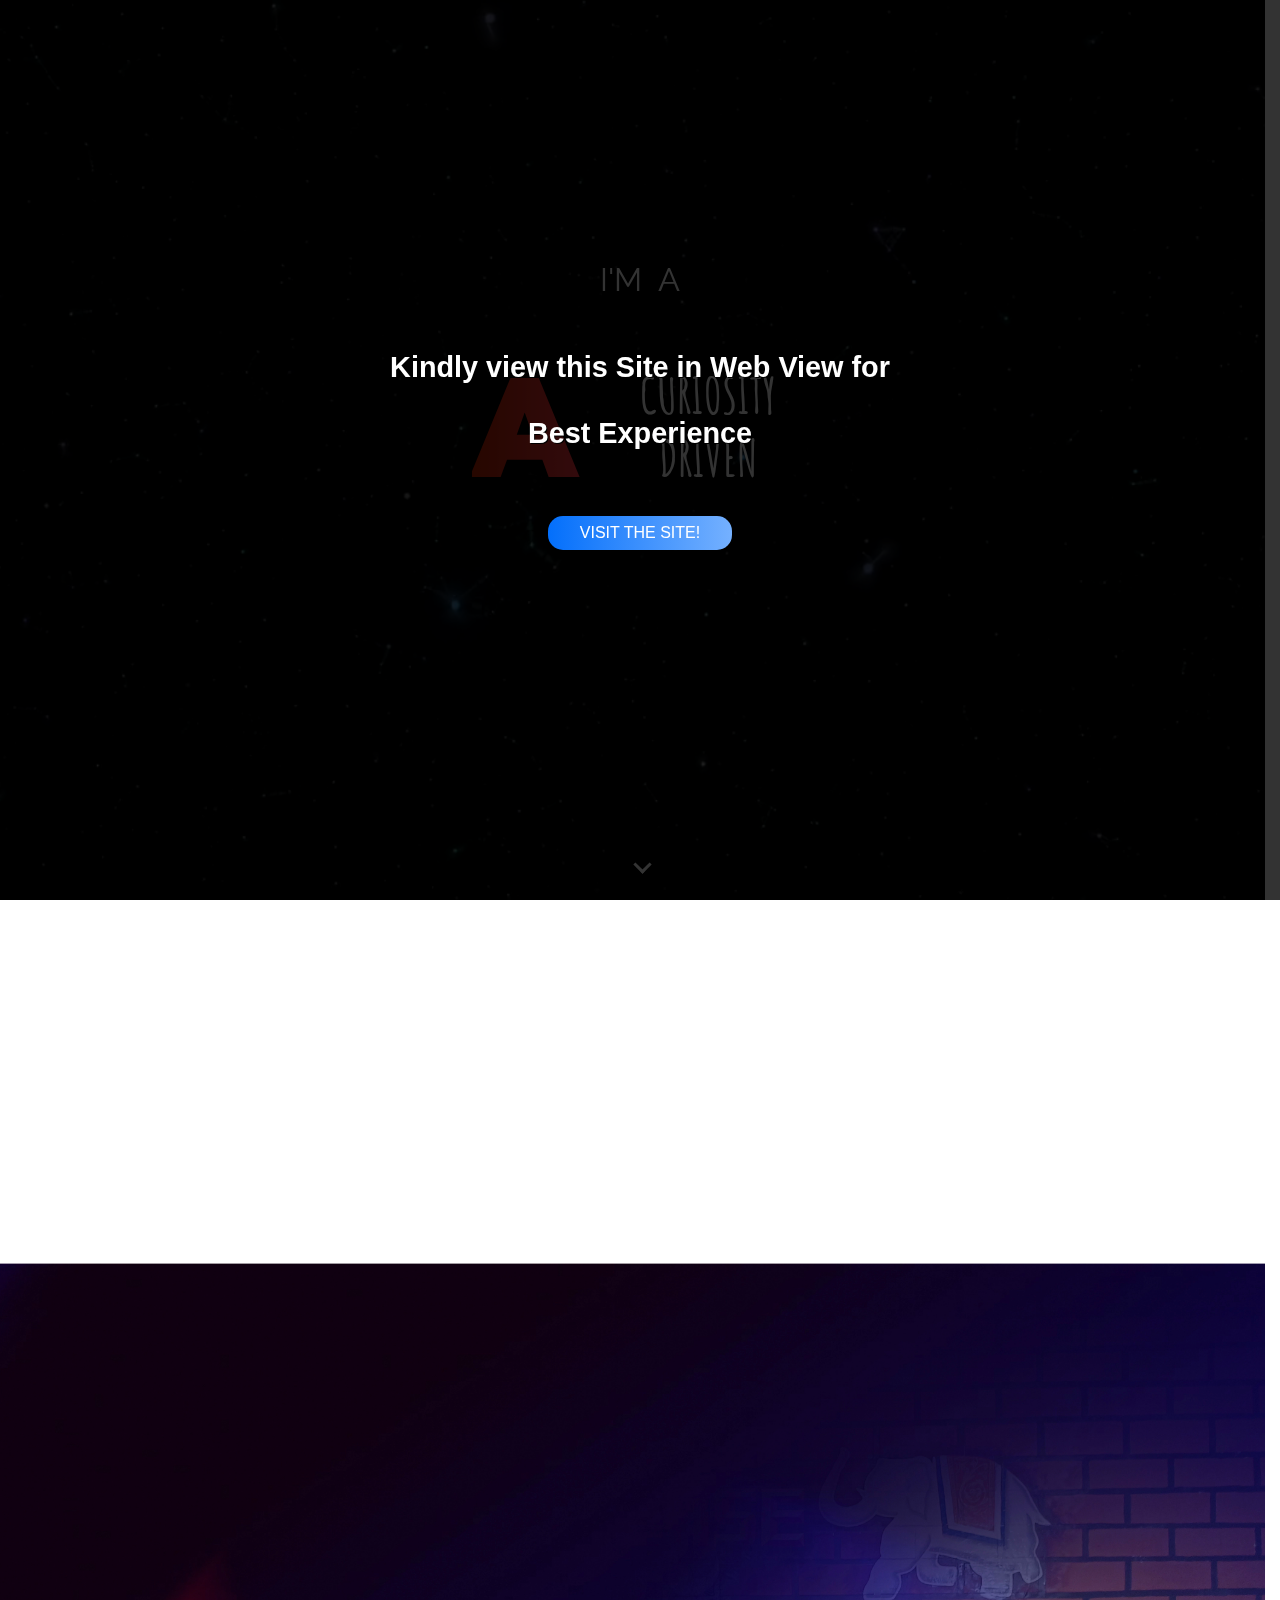
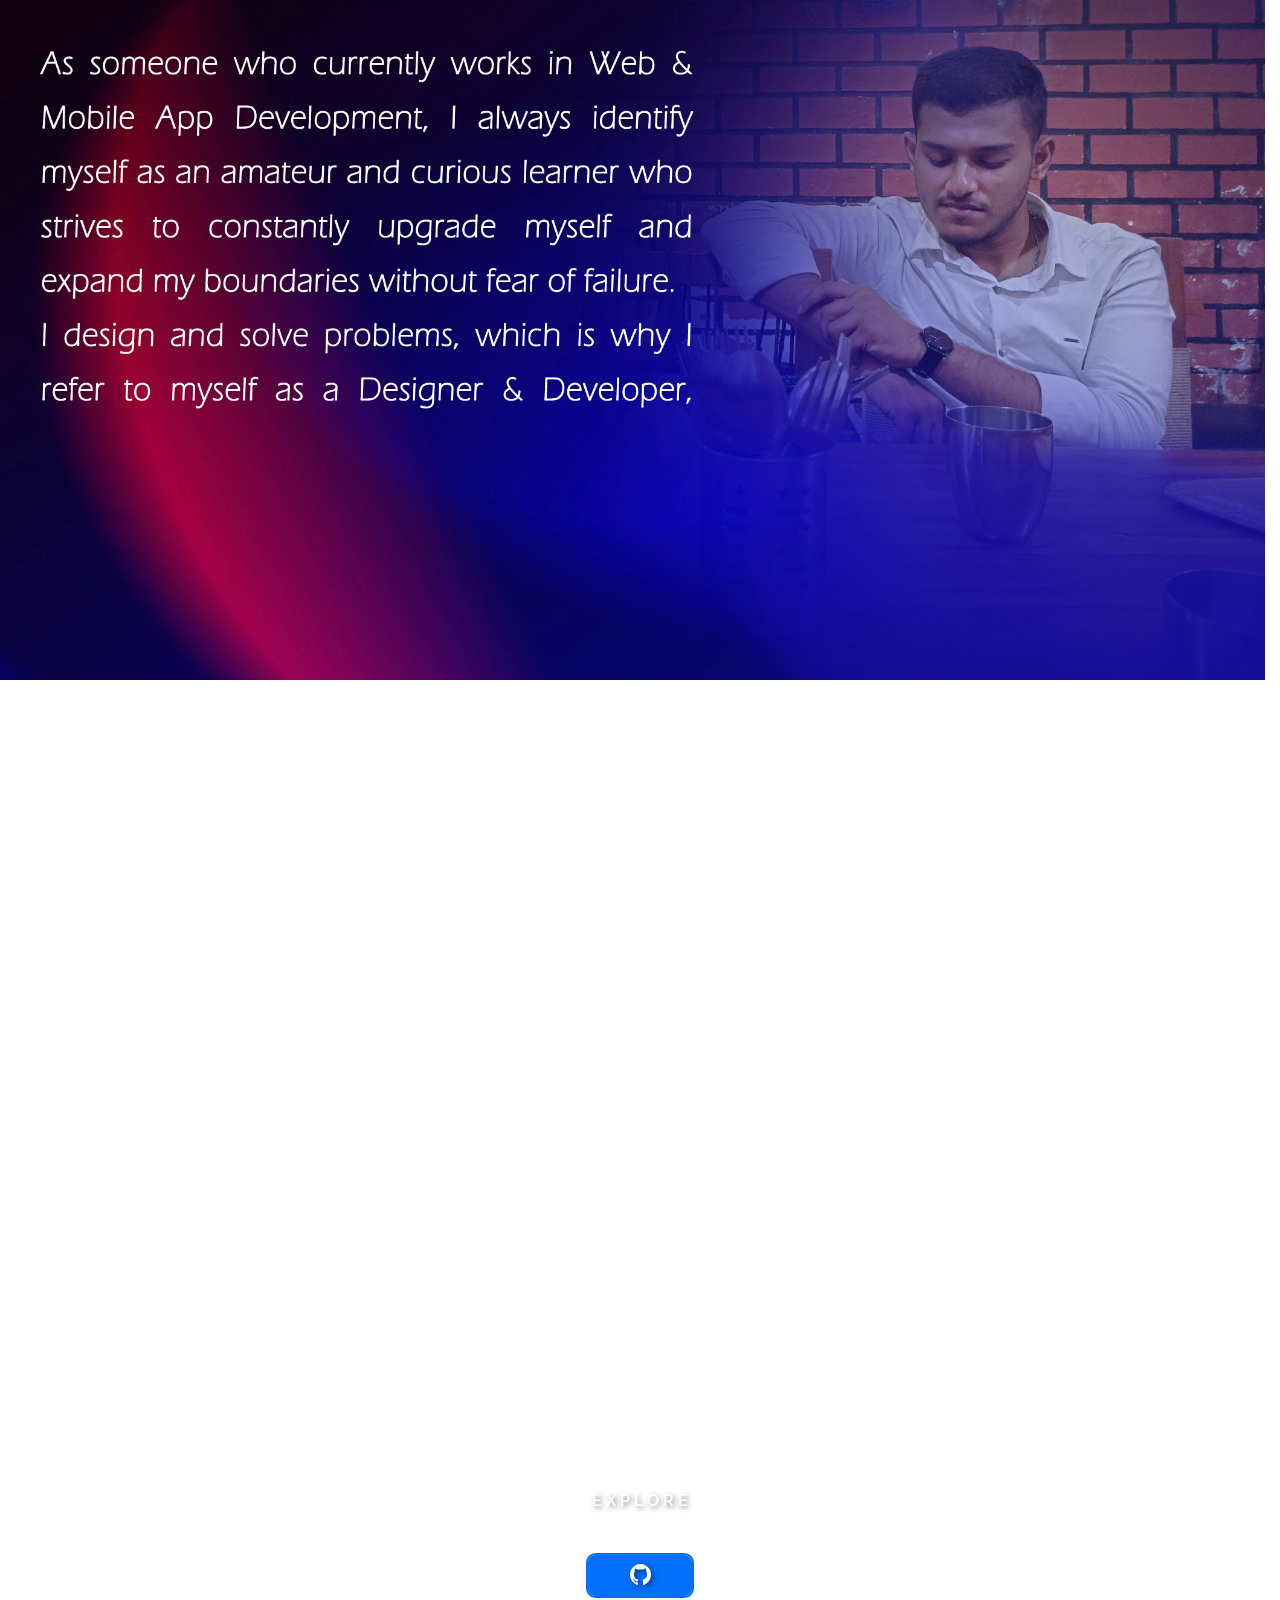
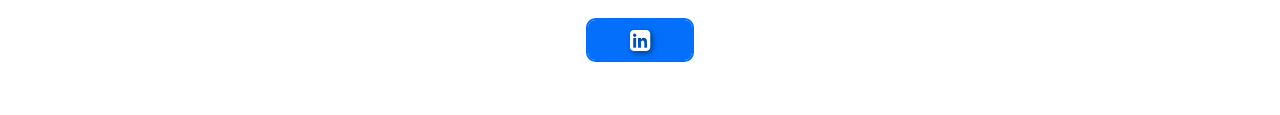
<file: index.html>
<!DOCTYPE html>
<html>
<head>
	<!-- VBukQulVFbhTZVp -->
	<title>SHOBHAN KUMAR</title>
	<link rel="icon" type="image/x-icon" href="/assets/icons/skr.ico">
	<link rel="stylesheet" type="text/css" href="css/style.css">
	<style>
		.btn {
  box-sizing: border-box;
  -webkit-appearance: none;
     -moz-appearance: none;
          appearance: none;
  background-color: transparent;
  border: 2px solid #e74c3c;
  border-radius: 0.6em;
  color: #e74c3c;
  cursor: pointer;
  display: block;
  align-self: center;
  font-size: 1rem;
  font-weight: 400;
  line-height: 1;
  margin: 20px;
  padding-top: 8px;
  padding-bottom: 8px;
  text-decoration: none;
  text-align: center;
  text-transform: uppercase;
  font-family: "Montserrat", sans-serif;
  font-weight: 700;
}
.btn:hover, .btn:focus {
  color: #fff;
  outline: 0;
}
.third {
  border-color: #036ffb;
  color: #fff;
  box-shadow: 0 0 40px 40px #036ffb inset, 0 0 0 0 #036ffb;
  transition: all 150ms ease-in-out;
}
.third:hover {
  box-shadow: 0 0 10px 0 #036ffb inset, 0 0 10px 4px #036ffb;
}
.main {
  display: flex;
  align-items: center;
  justify-content: space-between;
  flex-wrap: wrap;
  width: 80%;
  margin: auto;
}
.main__container {
  width: 48%;
  height: 400px;
  margin-bottom: 1.5rem;
}
.main__container.black {
  background-color: rgba(0, 0, 0, 0.5);
}
.main__container.white {
  background-color: rgba(255, 255, 255, 0.5);
}
.main__disclaimer {
  display: flex;
  position: absolute;
  top: 0;
  right: 0;
  bottom: 0;
  left: 0;
  flex-direction: column;
  align-items: center;
  justify-content: center;
  height: 100vh;
  background-color: rgba(0, 0, 0, 0.8);
  z-index: 2;
}
.main__disclaimer-content {
  display: flex;
  flex-direction: column;
  align-items: center;
  justify-content: center;
  width: 35rem;
  max-width: 100%;
  padding: 1.5rem;
  text-align: center;
}
.main__disclaimer-title {
  font-family: "Arial";
  color: #ffffff;
  font-size: 1.8rem;
  text-shadow: 1px 1px #000;

}
.main__disclaimer-button {
	border-radius: 15px;
  padding: 0.5rem 2rem;
  background-image: linear-gradient(90deg, #036ffb 0%, #77b2ff 51%, #036ffb);
  background-size: 200% auto;
  color: #ffffff;
  border: 0;
  transition: 0.2s;
  font-size: 1rem;
  text-transform: uppercase;
  cursor: pointer;
}
.main__disclaimer-button:hover {
  background-position: 100%;
  transition: 0.2s;
}
.main__disclaimer-button:focus {
  outline: 0;
}

.blurred {
  filter: blur(15px);
}

.fade {
  transform: scale(0);
  transition: 0.4s;
}

.fade:not(.show) {
  z-index: -1;
}
	</style>
	<link rel="stylesheet" href="https://cdnjs.cloudflare.com/ajax/libs/font-awesome/4.7.0/css/font-awesome.min.css">
</head>
<body>
	<div class="main__disclaimer js-disclaimer">
		<div class="main__disclaimer-content">
		  <h1 class="main__disclaimer-title">
			Kindly view this Site in Web View for <br><br> Best Experience<br><br><br>
		  </h1>
		  <button class="main__disclaimer-button js-close-disclaimer" id="closepop">
			Visit the Site!
		  </button>
		</div>
	  </div>
	<video autoplay loop muted id="bg-video">
		<source src="assets/images/space.mp4" type="video/mp4">
		<source src="assets/images/space.mp4" type="video/webm">
		Your browser does not support the video tag.
	</video>
	
    <div class="text">
		<span id="ima" style="font-family: 'Raleway';">I'M &nbsp;A</span>
		<b id="myname"></b>
        <h1><b id="ageneralist">A</b> 
			<span id="cdriven">
				CURIOSITY <br> DRIVEN 
			</span>
			<b id="generalist" class="gen"></b>
		</h1>	
		<br><br>
		<div class="scroll-hint">
			<div class="scroll-icon" ></div>
		</div>
    </div>
	<div class="parallax"></div>
	<span id="target"></span>

	<div class="content">
		<p><span class="button-28" style="font-family: 'Raleway';" onclick="window.open('explorer.html', '_self');">E X P L O R E</span>
				<!-- <button class="btn third">LinkedIn</button> -->
				<span class="btn third"  onclick="window.open('https://github.com/shobhanoffl/', '_blank');"><i style="font-size:25px" class="fa">&#xf09b;</i></span>
				<span class="btn third"  onclick="window.open('https://www.linkedin.com/in/shobhanoffl/', '_blank');"><i style="font-size:24px" class="fa">&#xf08c;</i></span>
		</p>
	</div>
	<script src="js/typeit.min.js"></script>
	<script src="https://code.jquery.com/jquery-3.6.0.min.js"></script>
	<script src="js/script.js"></script>
	<script>
		document.body.onload = () => {
  window.scrollTo(0,0);
  // window.open('index.html', '_self');
  
  const close = document.querySelector('.js-close-disclaimer')
  close.onclick = () => {
    document.querySelector('.js-disclaimer').classList.add('fade')
    document.body.style.overflow = 'auto'
    document.querySelector('.js-main').classList.remove('blurred')
    document.querySelector('.js-hero').classList.remove('blurred')
  }
}


	</script>
</body>
</html>
</file>
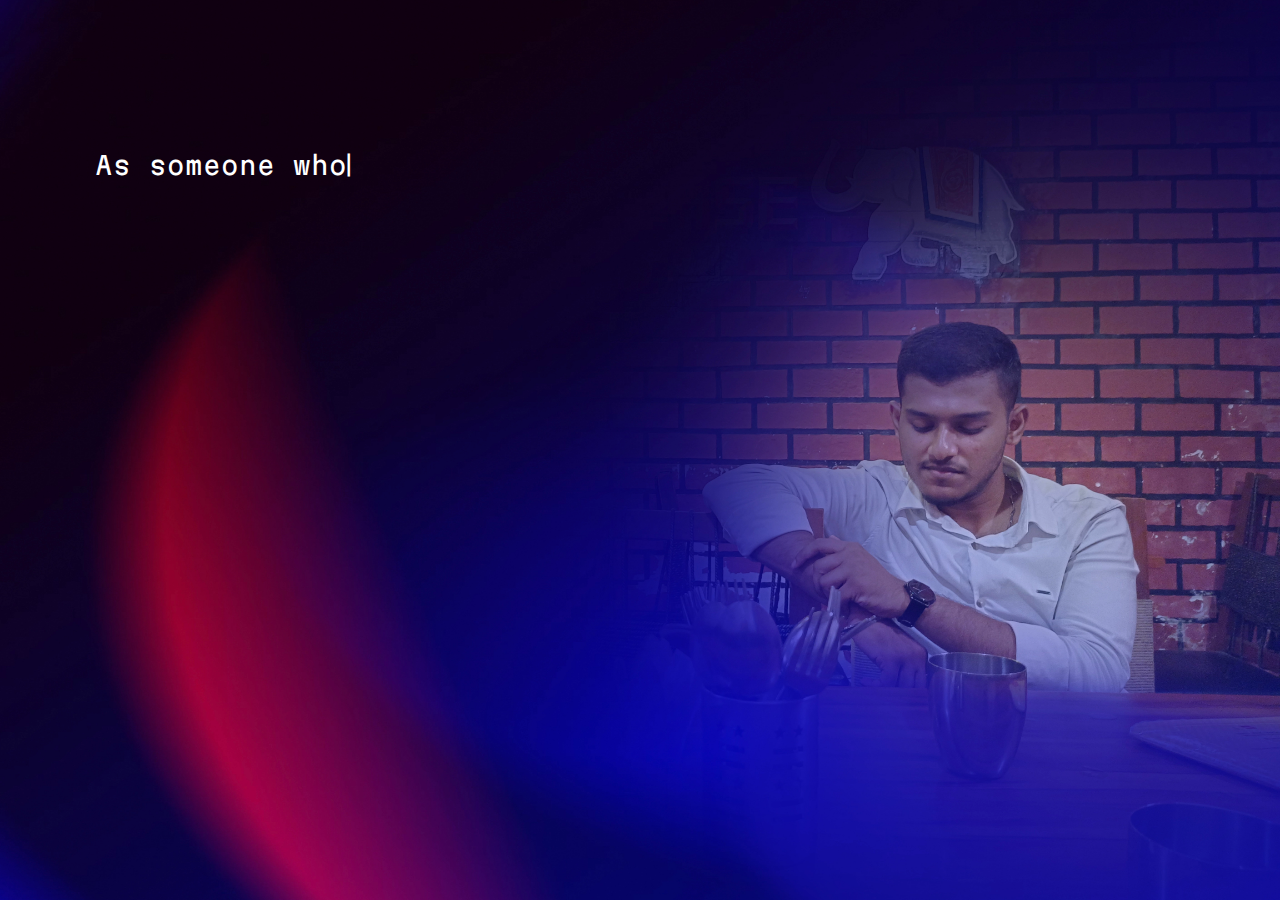
<file: about.html>
<!DOCTYPE html>
<html lang="en">
<head>
    <meta charset="UTF-8">
    <meta http-equiv="X-UA-Compatible" content="IE=edge">
    <meta name="viewport" content="width=device-width, initial-scale=1.0">
    <title>About Me</title>
    <link rel="stylesheet" href="css/about.css">
    <link rel="stylesheet" href="css/style.css">
</head>
<body>
    <div class="fullscreen-image">
      <div class="overlay">
        <!-- <h1>Welcome to My Page</h1> -->
        <p class="aboutme">
            <!-- As someone who primarily works in Web & Mobile App Development, I always identify myself as an amateur and curious learner who strives to constantly upgrade myself and expand my boundaries without fear of failure. I design and solve problems, which is why I refer to myself as a Designer & Developer, without limiting myself to a specific niche.         -->
        </p><br><br>
        <div id="exploresbtn" class="button-28" style="font-family: 'Raleway';width: 220px;visibility: hidden;transition-duration: 1s;transition: ease-in;">E X P L O R E &nbsp;&nbsp; N O W</div>
    </div>
    </div>
  </body>
  
<script src="js/typeit.min.js"></script>
<script>
    
    

    new TypeIt(".aboutme", { 
    speed: 20
}).type("A").pause(1)
.type("s").pause(60)
.type(" ").pause(1)
.type("s").pause(1)
.type("o").pause(50)
.type("m").pause(1)
.type("e").pause(1)
.type("o").pause(1)
.type("n").pause(1)
.type("e").pause(1)
.type(" ").pause(1)
.type("w").pause(1)
.type("h").pause(1)
.type("o").pause(1)
.type(" ").pause(1)
.type("c").pause(1)
.type("u").pause(1)
.type("r").pause(1)
.type("r").pause(1)
.type("e").pause(1)
.type("n").pause(1)
.type("t").pause(1)
.type("l").pause(1)
.type("y").pause(1)
.type(" ").pause(1)
.type("w").pause(1)
.type("o").pause(1)
.type("r").pause(1)
.type("k").pause(1)
.type("s").pause(1)
.type(" ").pause(1)
.type("i").pause(1)
.type("n").pause(1)
.type(" ").pause(1)
.type("W").pause(1)
.type("e").pause(1)
.type("b").pause(1)
.type(" ").pause(1)
.type("&").pause(1)
.type(" ").pause(1)
.type("M").pause(1)
.type("o").pause(1)
.type("b").pause(1)
.type("i").pause(1)
.type("l").pause(1)
.type("e").pause(1)
.type(" ").pause(1)
.type("A").pause(1)
.type("p").pause(1)
.type("p").pause(1)
.type(" ").pause(1)
.type("D").pause(1)
.type("e").pause(1)
.type("v").pause(1)
.type("e").pause(1)
.type("l").pause(50)
.type("o").pause(1)
.type("p").pause(1)
.type("m").pause(1)
.type("e").pause(1)
.type("n").pause(1)
.type("t").pause(1)
.type(",").pause(1)
.type(" ").pause(1)
.type("I").pause(1)
.type(" ").pause(1)
.type("a").pause(1)
.type("l").pause(1)
.type("w").pause(1)
.type("a").pause(1)
.type("y").pause(1)
.type("s").pause(1)
.type(" ").pause(1)
.type("i").pause(1)
.type("d").pause(1)
.type("e").pause(1)
.type("n").pause(1)
.type("t").pause(1)
.type("i").pause(1)
.type("f").pause(1)
.type("y").pause(1)
.type(" ").pause(50)
.type("m").pause(1)
.type("y").pause(1)
.type("s").pause(1)
.type("e").pause(1)
.type("l").pause(1)
.type("f").pause(1)
.type(" ").pause(1)
.type("a").pause(1)
.type("s").pause(1)
.type(" ").pause(1)
.type("a").pause(1)
.type("n").pause(1)
.type(" ").pause(1)
.type("a").pause(1)
.type("m").pause(1)
.type("a").pause(1)
.type("t").pause(1)
.type("e").pause(1)
.type("u").pause(1)
.type("r").pause(1)
.type(" ").pause(1)
.type("a").pause(1)
.type("n").pause(1)
.type("d").pause(50)
.type(" ").pause(1)
.type("c").pause(1)
.type("u").pause(1)
.type("r").pause(1)
.type("i").pause(1)
.type("o").pause(1)
.type("u").pause(1)
.type("s").pause(1)
.type(" ").pause(1)
.type("l").pause(1)
.type("e").pause(1)
.type("a").pause(1)
.type("r").pause(1)
.type("n").pause(1)
.type("e").pause(1)
.type("r").pause(1)
.type(" ").pause(1)
.type("w").pause(1)
.type("h").pause(1)
.type("o").pause(1)
.type(" ").pause(1)
.type("s").pause(1)
.type("t").pause(1)
.type("r").pause(1)
.type("i").pause(1)
.type("v").pause(50)
.type("e").pause(1)
.type("s").pause(1)
.type(" ").pause(1)
.type("t").pause(1)
.type("o").pause(1)
.type(" ").pause(1)
.type("c").pause(1)
.type("o").pause(1)
.type("n").pause(1)
.type("s").pause(1)
.type("t").pause(1)
.type("a").pause(1)
.type("n").pause(1)
.type("t").pause(1)
.type("l").pause(1)
.type("y").pause(1)
.type(" ").pause(1)
.type("u").pause(1)
.type("p").pause(1)
.type("g").pause(1)
.type("r").pause(1)
.type("a").pause(1)
.type("d").pause(1)
.type("e").pause(1)
.type(" ").pause(1)
.type("m").pause(1)
.type("y").pause(1)
.type("s").pause(50)
.type("e").pause(1)
.type("l").pause(1)
.type("f").pause(1)
.type(" ").pause(1)
.type("a").pause(1)
.type("n").pause(1)
.type("d").pause(1)
.type(" ").pause(1)
.type("e").pause(1)
.type("x").pause(1)
.type("p").pause(1)
.type("a").pause(1)
.type("n").pause(1)
.type("d").pause(1)
.type(" ").pause(1)
.type("m").pause(1)
.type("y").pause(1)
.type(" ").pause(1)
.type("b").pause(1)
.type("o").pause(1)
.type("u").pause(1)
.type("n").pause(1)
.type("d").pause(1)
.type("a").pause(1)
.type("r").pause(1)
.type("i").pause(1)
.type("e").pause(1)
.type("s").pause(1)
.type(" ").pause(1)
.type("w").pause(1)
.type("i").pause(1)
.type("t").pause(1)
.type("h").pause(1)
.type("o").pause(1)
.type("u").pause(1)
.type("t").pause(1)
.type(" ").pause(1)
.type("f").pause(50)
.type("e").pause(50)
.type("a").pause(1)
.type("r").pause(1)
.type(" ").pause(1)
.type("o").pause(1)
.type("f").pause(1)
.type(" ").pause(1)
.type("f").pause(1)
.type("a").pause(1)
.type("i").pause(1)
.type("l").pause(1)
.type("u").pause(1)
.type("r").pause(1)
.type("e").pause(1)
.type(".").pause(1)
.type(" ").pause(1)
.type("I").pause(1)
.type(" ").pause(1)
.type("d").pause(1)
.type("e").pause(1)
.type("s").pause(1)
.type("i").pause(1)
.type("g").pause(1)
.type("n").pause(1)
.type(" ").pause(1)
.type("a").pause(1)
.type("n").pause(1)
.type("d").pause(1)
.type(" ").pause(1)
.type("s").pause(1)
.type("o").pause(1)
.type("l").pause(1)
.type("v").pause(1)
.type("e").pause(1)
.type(" ").pause(1)
.type("p").pause(1)
.type("r").pause(1)
.type("o").pause(1)
.type("b").pause(1)
.type("l").pause(1)
.type("e").pause(1)
.type("m").pause(1)
.type("s").pause(1)
.type(",").pause(1)
.type(" ").pause(1)
.type("w").pause(40)
.type("h").pause(40)
.type("i").pause(1)
.type("c").pause(1)
.type("h").pause(1)
.type(" ").pause(1)
.type("i").pause(1)
.type("s").pause(1)
.type(" ").pause(1)
.type("w").pause(1)
.type("h").pause(1)
.type("y").pause(1)
.type(" ").pause(1)
.type("I").pause(1)
.type(" ").pause(1)
.type("r").pause(1)
.type("e").pause(1)
.type("f").pause(1)
.type("e").pause(1)
.type("r").pause(1)
.type(" ").pause(1)
.type("t").pause(1)
.type("o").pause(1)
.type(" ").pause(1)
.type("m").pause(1)
.type("y").pause(1)
.type("s").pause(1)
.type("e").pause(1)
.type("l").pause(1)
.type("f").pause(1)
.type(" ").pause(1)
.type("a").pause(1)
.type("s").pause(1)
.type(" ").pause(1)
.type("a").pause(1)
.type(" ").pause(1)
.type("D").pause(1)
.type("e").pause(1)
.type("s").pause(1)
.type("i").pause(1)
.type("g").pause(1)
.type("n").pause(1)
.type("e").pause(1)
.type("r").pause(1)
.type(" ").pause(1)
.type("&").pause(1)
.type(" ").pause(1)
.type("D").pause(1)
.type("e").pause(1)
.type("v").pause(1)
.type("e").pause(1)
.type("l").pause(1)
.type("o").pause(1)
.type("p").pause(1)
.type("e").pause(1)
.type("r").pause(1)
.type(",").pause(1)
.type(" ").pause(1)
.type("w").pause(1)
.type("i").pause(1)
.type("t").pause(1)
.type("h").pause(1)
.type("o").pause(1)
.type("u").pause(1)
.type("t").pause(1)
.type(" ").pause(1)
.type("l").pause(1)
.type("i").pause(1)
.type("m").pause(50)
.type("i").pause(50)
.type("t").pause(1)
.type("i").pause(1)
.type("n").pause(1)
.type("g").pause(1)
.type(" ").pause(1)
.type("m").pause(1)
.type("y").pause(1)
.type("s").pause(1)
.type("e").pause(1)
.type("l").pause(1)
.type("f").pause(1)
.type(" ").pause(1)
.type("t").pause(1)
.type("o").pause(1)
.type(" ").pause(1)
.type("a").pause(1)
.type(" ").pause(1)
.type("s").pause(1)
.type("p").pause(1)
.type("e").pause(1)
.type("c").pause(1)
.type("i").pause(1)
.type("f").pause(1)
.type("i").pause(1)
.type("c").pause(50)
.type(" ").pause(50)
.type("n").pause(1)
.type("i").pause(1)
.type("c").pause(1)
.type("h").pause(1)
.type("e").pause(1)
.type(".").pause(1)
.go();

document.getElementById("explorebtn").addEventListener("click",() => {
        window.open('explorer.html', '_self');
    });

    setTimeout(function() {
        document.getElementById("explorebtn").style.visibility="visible";
    }, 2000);
</script>
</html>
</file>
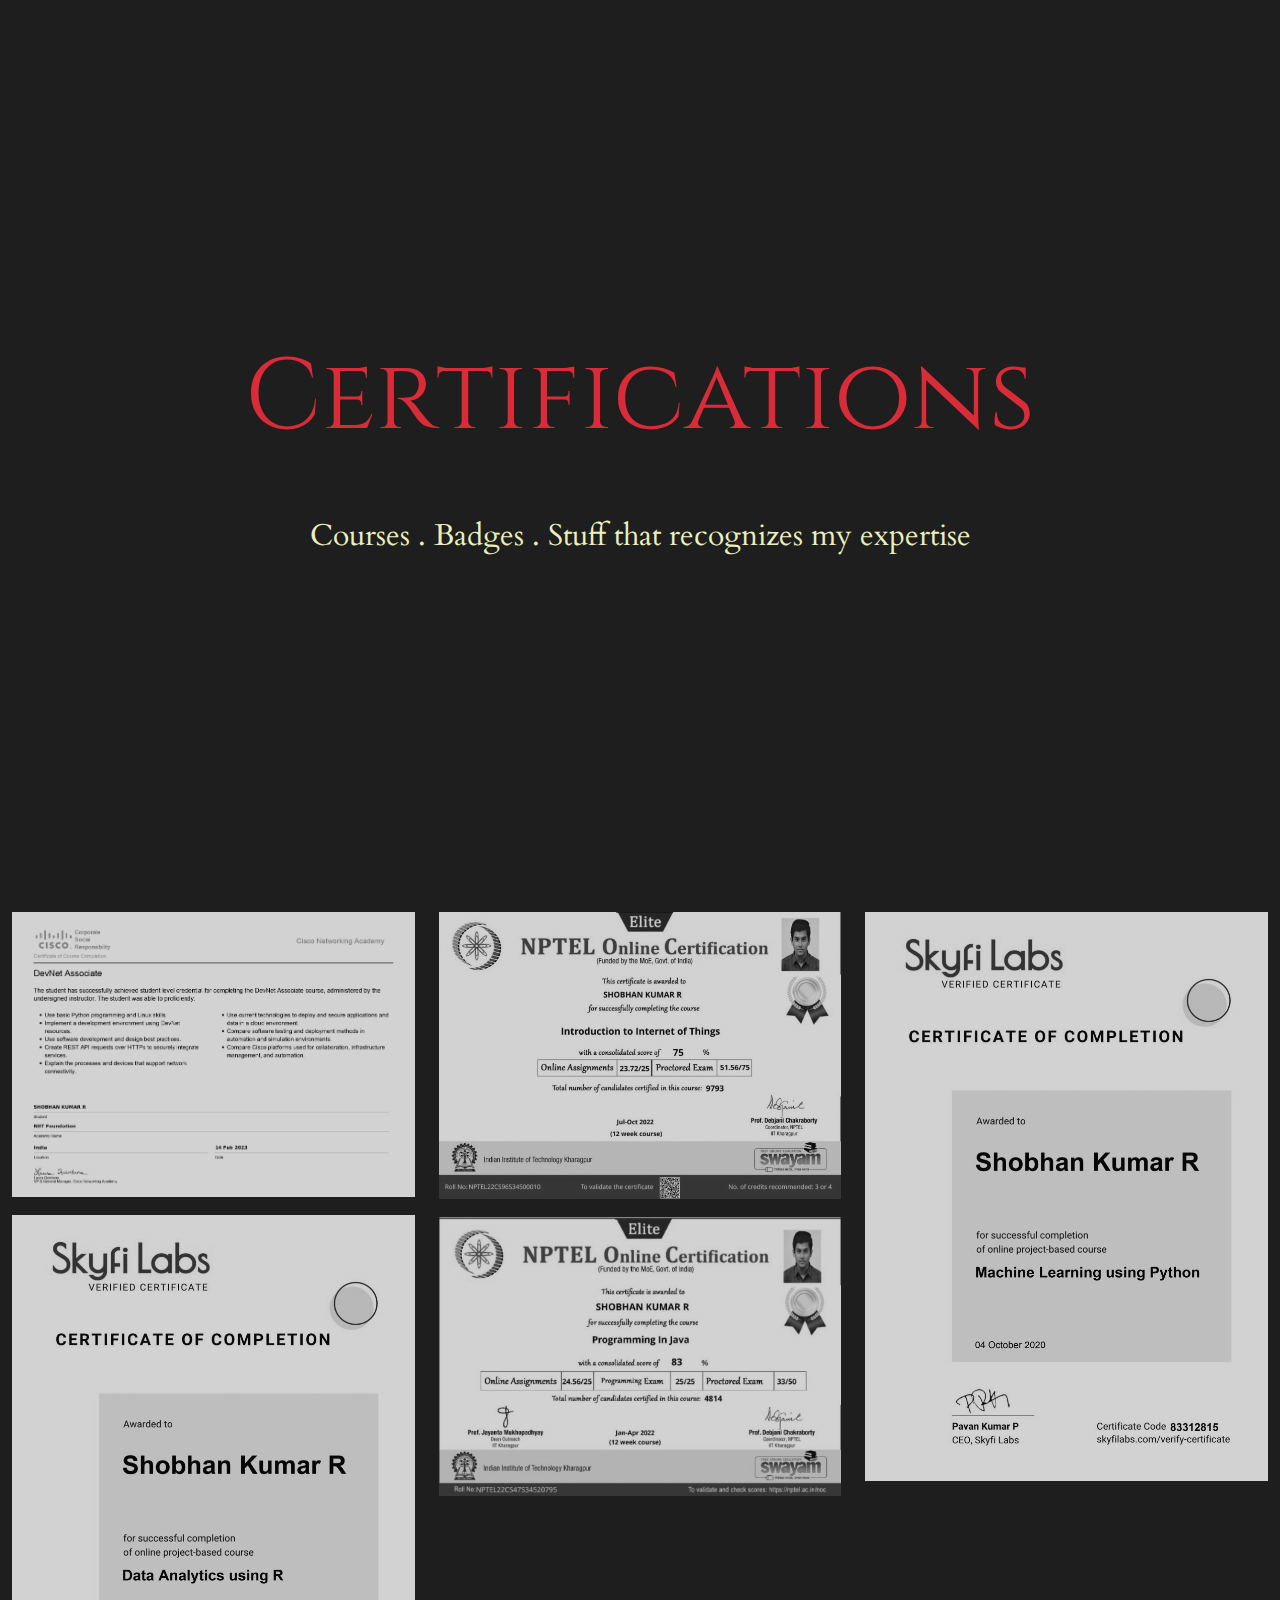
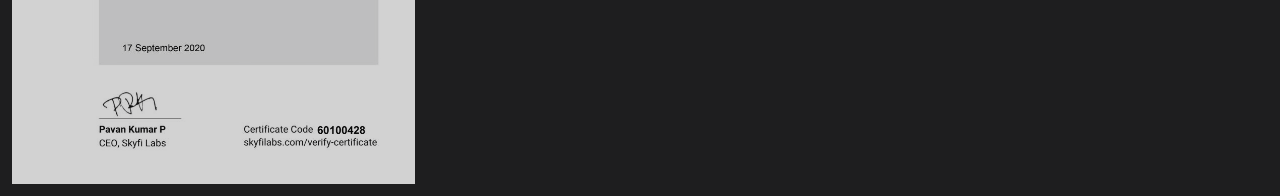
<file: certifications.html>
<!DOCTYPE html>
<html lang="en">
<head>
   <meta charset="UTF-8">
<meta name="viewport" content="width=device-width, initial-scale=1">
<link rel="stylesheet" href="https://use.fontawesome.com/releases/v5.2.0/css/all.css">
<link rel="stylesheet" href="https://www.w3schools.com/w3css/4/w3.css">
<link rel="stylesheet" href="https://fonts.googleapis.com/css?family=Raleway">
<link rel="stylesheet" href="css/works.css">
   <title>Certifications</title>
</head>
<body class="w3-content" style="max-width:1600px">
    <div class="centered-text">
        <h1>Certifications</h1>
        <p>Courses . Badges . Stuff that recognizes my expertise</p>
      </div>
<!-- !PAGE CONTENT! -->
<div class="w3-main">

  <!-- Push down content on small screens --> 
  <div class="w3-hide-large" style="margin-top:83px"></div>
  
  <!-- Photo grid -->
  <div class="w3-row">
    <div class="w3-third">
      <img src="/assets/images/devnet.jpg" style="object-fit:cover;width:100%" onclick="onClick(this)" alt="DevNet Associate (Student Level Credential)" lang="https://www.linkedin.com/posts/shobhanoffl_devnet-associate-course-certificate-activity-7039406943416815618-dtrb?utm_source=share&utm_medium=member_desktop">
      <img src="/assets/images/dataanalytics.jpg" style="object-fit:cover;width:100%" onclick="onClick(this)" alt="Course Based Data Analytics using R Course" lang="https://www.linkedin.com/posts/shobhanoffl_hi-connections-i-am-very-happy-to-share-activity-7038697267972767745-mCLS?utm_source=share&utm_medium=member_desktop">
    </div>

    <div class="w3-third">
      <img src="/assets/images/iotcertifi.jpg" style="object-fit:cover;width:100%" onclick="onClick(this)" alt="NPTEL Course on Introduction to Internet of Things" lang="https://www.linkedin.com/posts/shobhanoffl_nptel-activity-7004354979171885056-OqC-?utm_source=share&utm_medium=member_desktop">
      <img src="/assets/images/progjava.jpg" style="object-fit:cover;width:100%" onclick="onClick(this)" alt="NPTEL Course on Programming in Java" lang="https://www.linkedin.com/posts/shobhanoffl_hai-connections-i-am-happy-to-share-that-activity-6935533086122078209-yywt?utm_source=share&utm_medium=member_desktop">
    </div>
    
    <div class="w3-third">
        <img src="/assets/images/mlpython.jpg" style="object-fit:cover;width:100%" onclick="onClick(this)" alt="Course Based Machine Learning using Python Course" lang="https://www.linkedin.com/posts/shobhanoffl_hi-connections-i-am-very-happy-to-share-activity-7038742566753759232-oUP1?utm_source=share&utm_medium=member_desktop">
    </div>
  </div>

 
  
  <!-- Modal for full size images on click-->
  <div id="modal01" class="w3-modal w3-black" style="padding-top:0" onclick="this.style.display='none'">
    <span class="w3-button w3-black w3-xlarge w3-display-topright">×</span>
    <div class="w3-modal-content w3-animate-zoom w3-center w3-transparent w3-padding-64">
      <img id="img01" class="w3-image">
      <p id="caption"></p>
    </div>
  </div>


</div>

<script>
// Script to open and close sidebar
function w3_open() {
    document.getElementById("mySidebar").style.display = "block";
    document.getElementById("myOverlay").style.display = "block";
}
 
function w3_close() {
    document.getElementById("mySidebar").style.display = "none";
    document.getElementById("myOverlay").style.display = "none";
}

// Modal Image Gallery
function onClick(element) {
  document.getElementById("img01").src = element.src;
  document.getElementById("modal01").style.display = "block";
  var captionText = document.getElementById("caption");
  if(element.lang!="#"){
    captionText.innerHTML = element.alt+"<br>"+"<a href='"+element.lang+"' target='_blank'>More Details</a>";
  }else{
    captionText.innerHTML = element.alt;    
  }
}

</script>
</body>
</html>
</file>
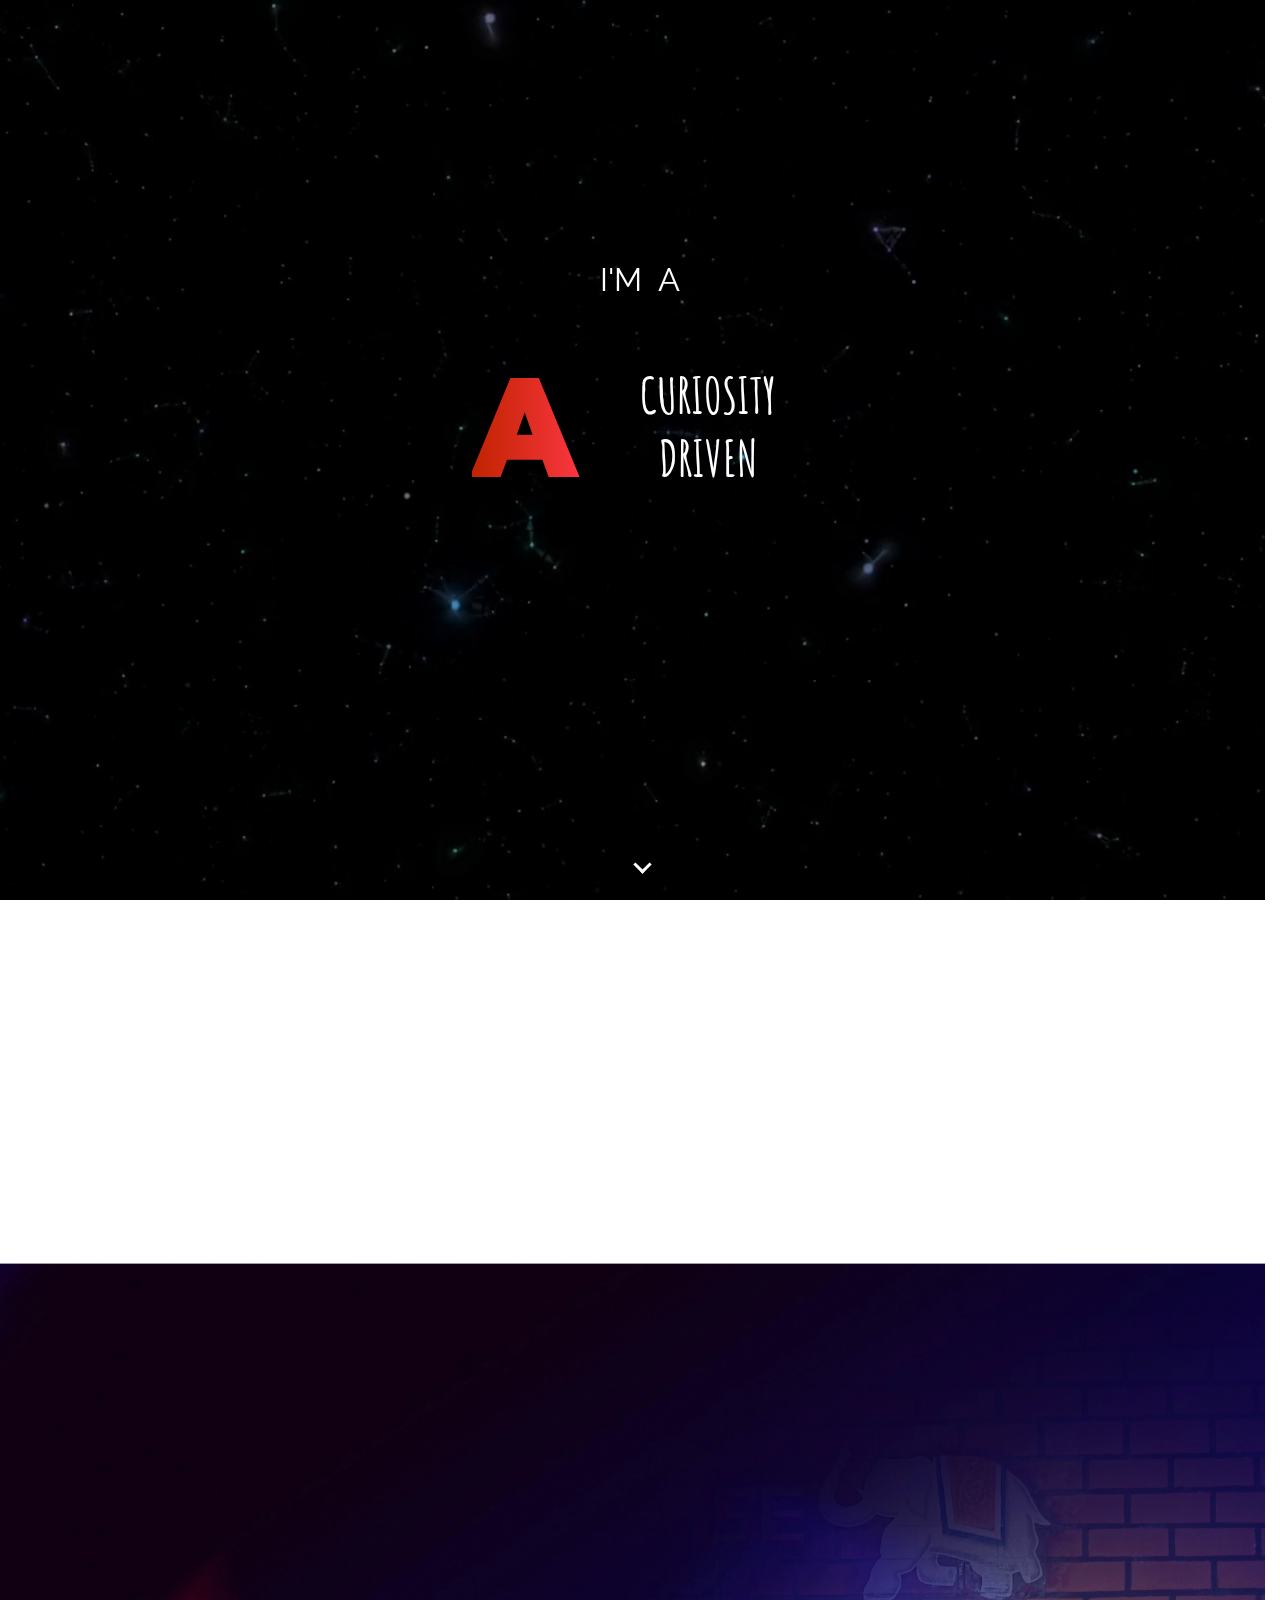
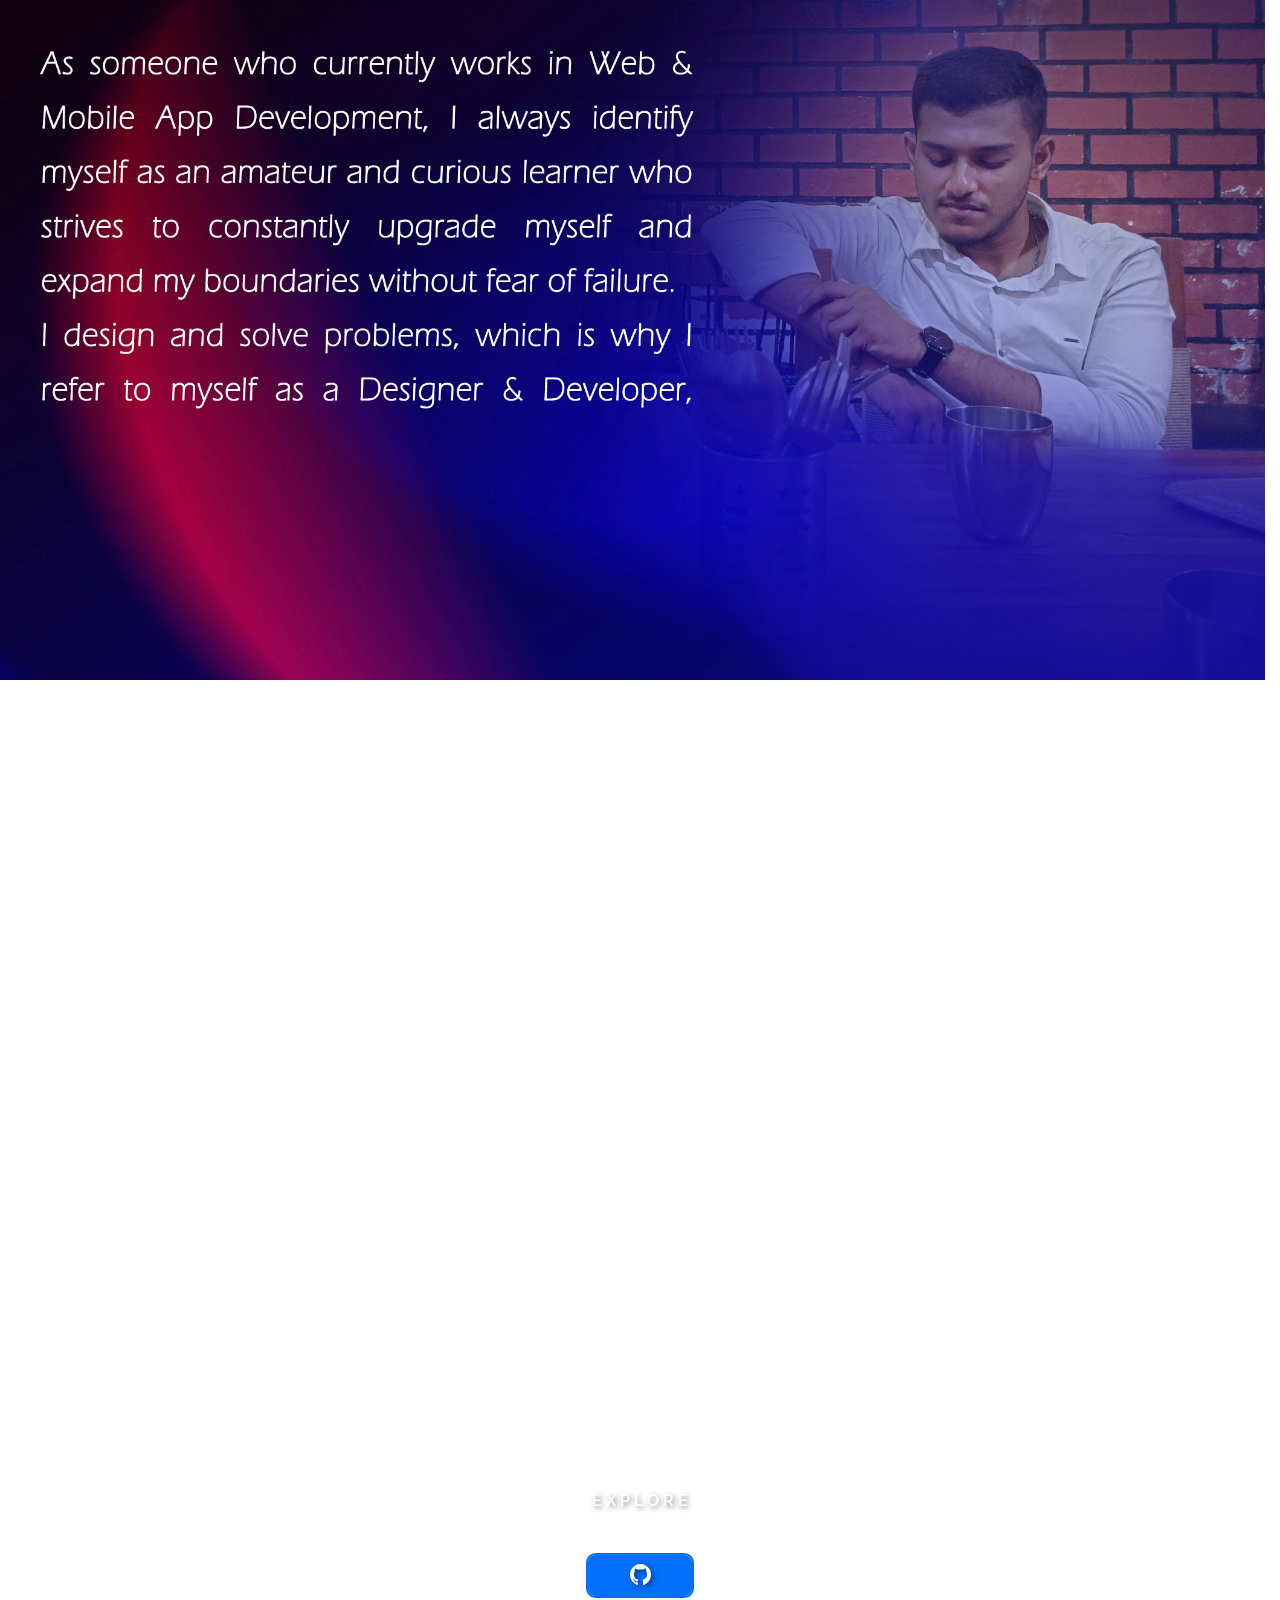
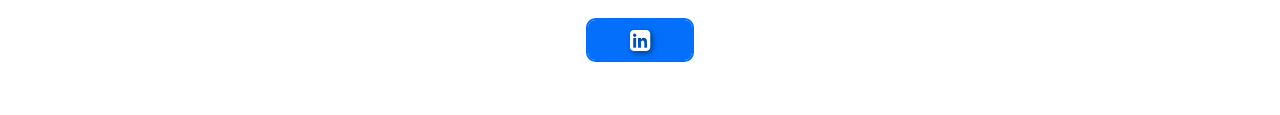
<file: home.html>
<!DOCTYPE html>
<html>
<head>
	<title>Parallax Example</title>
	<link rel="stylesheet" type="text/css" href="css/style.css">
	<style>
		.btn {
  box-sizing: border-box;
  -webkit-appearance: none;
     -moz-appearance: none;
          appearance: none;
  background-color: transparent;
  border: 2px solid #e74c3c;
  border-radius: 0.6em;
  color: #e74c3c;
  cursor: pointer;
  display: block;
  align-self: center;
  font-size: 1rem;
  font-weight: 400;
  line-height: 1;
  margin: 20px;
  padding-top: 8px;
  padding-bottom: 8px;
  text-decoration: none;
  text-align: center;
  text-transform: uppercase;
  font-family: "Montserrat", sans-serif;
  font-weight: 700;
}
.btn:hover, .btn:focus {
  color: #fff;
  outline: 0;
}
.third {
  border-color: #036ffb;
  color: #fff;
  box-shadow: 0 0 40px 40px #036ffb inset, 0 0 0 0 #036ffb;
  transition: all 150ms ease-in-out;
}
.third:hover {
  box-shadow: 0 0 10px 0 #036ffb inset, 0 0 10px 4px #036ffb;
}
	</style>
	<link rel="stylesheet" href="https://cdnjs.cloudflare.com/ajax/libs/font-awesome/4.7.0/css/font-awesome.min.css">
</head>
<body>
	<video autoplay loop muted id="bg-video">
		<source src="assets/images/space.mp4" type="video/mp4">
		<source src="assets/images/space.mp4" type="video/webm">
		Your browser does not support the video tag.
	</video>
	
    <div class="text">
		<span id="ima" style="font-family: 'Raleway';">I'M &nbsp;A</span>
		<b id="myname"></b>
        <h1><b id="ageneralist">A</b> 
			<span id="cdriven">
				CURIOSITY <br> DRIVEN 
			</span>
			<b id="generalist" class="gen"></b>
		</h1>	
		<br><br>
		<div class="scroll-hint">
			<div class="scroll-icon" ></div>
		</div>
    </div>
	<div class="parallax"></div>
	<span id="target"></span>

	<div class="content">
		<p><span class="button-28" style="font-family: 'Raleway';" onclick="window.open('about.html', '_self');">E X P L O R E</span>
				<!-- <button class="btn third">LinkedIn</button> -->
				<span class="btn third"  onclick="window.open('https://github.com/shobhanoffl/', '_blank');"><i style="font-size:25px" class="fa">&#xf09b;</i></span>
				<span class="btn third"  onclick="window.open('https://www.linkedin.com/in/shobhanoffl/', '_blank');"><i style="font-size:24px" class="fa">&#xf08c;</i></span>
		</p>
	</div>
	<script src="js/typeit.min.js"></script>
	<script src="https://code.jquery.com/jquery-3.6.0.min.js"></script>
	<script src="js/script.js"></script>
</body>
</html>
</file>
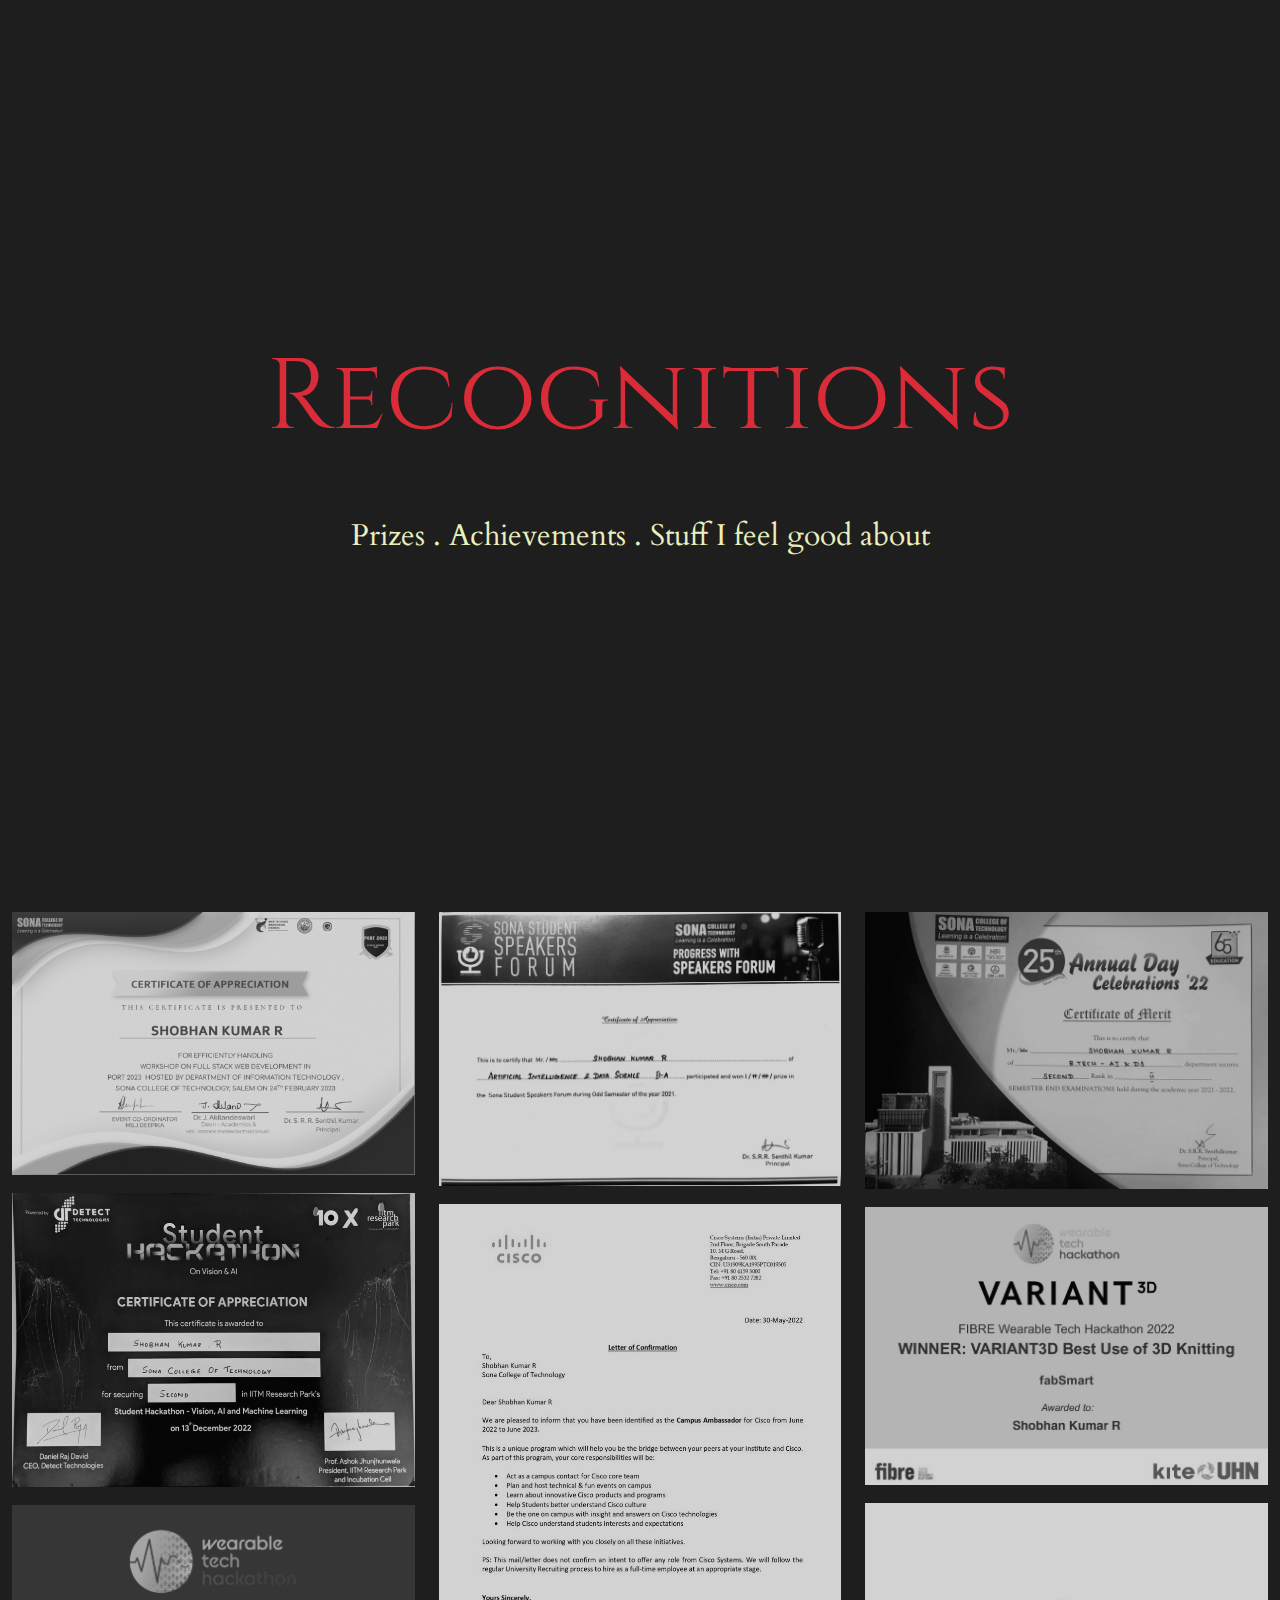
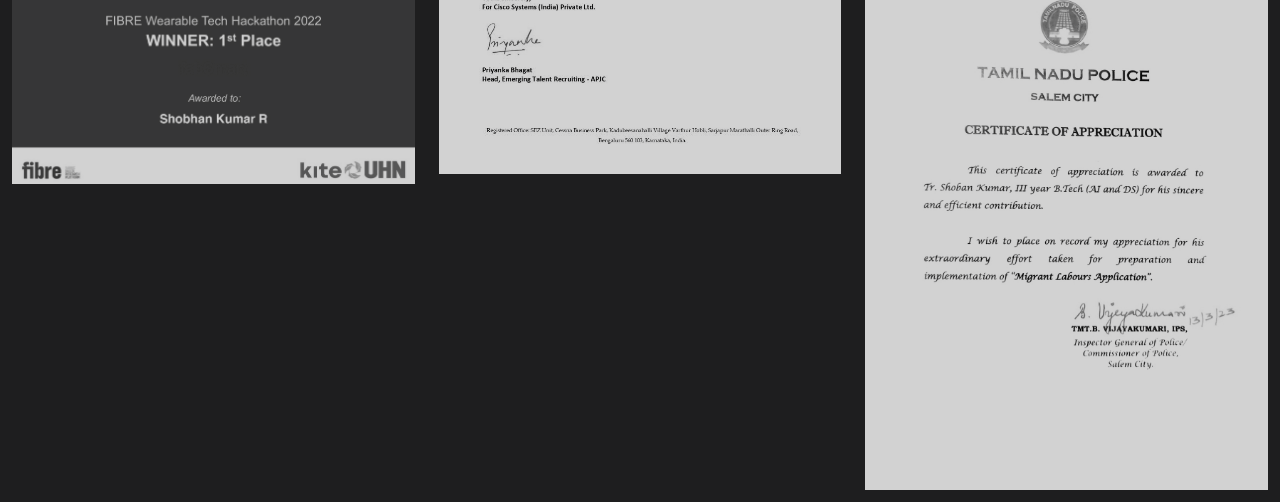
<file: recog.html>
<!DOCTYPE html>
<html lang="en">
<head>
   <meta charset="UTF-8">
<meta name="viewport" content="width=device-width, initial-scale=1">
<link rel="stylesheet" href="https://use.fontawesome.com/releases/v5.2.0/css/all.css">
<link rel="stylesheet" href="https://www.w3schools.com/w3css/4/w3.css">
<link rel="stylesheet" href="https://fonts.googleapis.com/css?family=Raleway">
<link rel="stylesheet" href="css/works.css">
   <title>Certifications</title>
</head>
<body class="w3-content" style="max-width:1600px">
    <div class="centered-text">
        <h1>Recognitions</h1>
        <p>Prizes . Achievements . Stuff I feel good about</p>
      </div>
<!-- !PAGE CONTENT! -->
<div class="w3-main">

  <!-- Push down content on small screens --> 
  <div class="w3-hide-large" style="margin-top:83px"></div>
  
  <!-- Photo grid -->
  <div class="w3-row">
    <div class="w3-third">
      <img src="/assets/images/fullstack.jpg" style="object-fit:cover;width:100%" onclick="onClick(this)" alt="Conducted a 6 hour Workshop" lang="#">
      <img src="/assets/images/iitm.jpg" style="object-fit:cover;width:100%" onclick="onClick(this)" alt="2nd Prize in Student Hackathon on Vision & AI, IITM Research Park" lang="https://www.linkedin.com/posts/shobhanoffl_latepost-activity-7038097609751764992-E3em?utm_source=share&utm_medium=member_desktop">
      <img src="/assets/images/fibrejpg.jpg" style="object-fit:cover;width:100%" onclick="onClick(this)" alt="1st Prize in FIBRE Hackathon 2022" lang="https://www.linkedin.com/posts/shobhanoffl_fibre-hackathon-sona-activity-6932740711511379968-6QLc?utm_source=share&utm_medium=member_desktop">
    </div>

    <div class="w3-third">
      <img src="/assets/images/sssf.jpg" style="object-fit:cover;width:100%" onclick="onClick(this)" alt="1st Prize in Sona Students Speakers Forum" lang="https://www.linkedin.com/posts/shobhanoffl_sona-speakers-forum-has-been-one-of-the-great-activity-7028032710468124673-lWhQ?utm_source=share&utm_medium=member_desktop">
      <img src="/assets/images/cisco.jpg" style="object-fit:cover;width:100%" onclick="onClick(this)" alt="Cisco Campus Ambassador, Sona College of Technology (2022-23)" lang="https://www.linkedin.com/posts/shobhanoffl_hello-connections-happy-to-share-with-activity-6948614627085684737-7XL0?utm_source=share&utm_medium=member_desktop">
    </div>
    
    <div class="w3-third">
      <img src="/assets/images/merit.jpg" style="object-fit:cover;width:100%" onclick="onClick(this)" alt="2nd Rank in Semester End Examinations" lang="https://www.linkedin.com/posts/shobhanoffl_latepost-sona-semester-activity-6941638287019126784-zhMV?utm_source=share&utm_medium=member_desktop">
      <img src="/assets/images/variant.jpg" style="object-fit:cover;width:100%" onclick="onClick(this)" alt="Special Mention Variant 3D 4-Week Mentorship" lang="https://devpost.com/software/fabsmart">
      <img src="/assets/images/police.jpg" style="object-fit:cover;width:100%" onclick="onClick(this)" alt="Appreciation from Salem City Police for 'Migrant Care' Mobile Application" lang="#">
    <!-- <img src="https://source.unsplash.com/1600x909/?nature,water" style="object-fit:cover;width:100%" onclick="onClick(this)" alt="Turkish Sunrise, Winter 2017"> -->
    </div>
  </div>

 
  
  <!-- Modal for full size images on click-->
  <div id="modal01" class="w3-modal w3-black" style="padding-top:0" onclick="this.style.display='none'">
    <span class="w3-button w3-black w3-xlarge w3-display-topright">×</span>
    <div class="w3-modal-content w3-animate-zoom w3-center w3-transparent w3-padding-64">
      <img id="img01" class="w3-image">
      <p id="caption"></p>
    </div>
  </div>


</div>

<script>
// Script to open and close sidebar
function w3_open() {
    document.getElementById("mySidebar").style.display = "block";
    document.getElementById("myOverlay").style.display = "block";
}
 
function w3_close() {
    document.getElementById("mySidebar").style.display = "none";
    document.getElementById("myOverlay").style.display = "none";
}

// Modal Image Gallery
function onClick(element) {
  document.getElementById("img01").src = element.src;
  document.getElementById("modal01").style.display = "block";
  var captionText = document.getElementById("caption");
  if(element.lang!="#"){
    captionText.innerHTML = element.alt+"<br>"+"<a href='"+element.lang+"' target='_blank'>More Details</a>";
  }else{
    captionText.innerHTML = element.alt;    
  }
}

</script>
</body>
</html>
</file>
<file: css/style.css>
@import url('https://fonts.googleapis.com/css2?family=League+Spartan:wght@600;700&display=swap');
@import url('https://fonts.googleapis.com/css2?family=Amatic+SC:wght@700&display=swap');
@import url('https://fonts.googleapis.com/css2?family=Raleway:wght@200;300;400&display=swap');

* {
	margin: 0;
	padding: 0;
	box-sizing: border-box;
	/* scroll-behavior: smooth; */
}

body {
	font-family: sans-serif;
}

#bg-video {
	position: fixed;
	top: 0;
	left: 0;
	width: 98.8vw;
	height: 100vh;
	object-fit: cover;
	z-index: 0;
}

.parallax {
	/* background-image: url("ass
	ets/images/clouds.gif"); */
	background-size: cover;
	background-position: center;
	background-attachment: fixed;
	height: 140vh;
    width: 98.8vw;
    margin-top: 68vh;
    margin-bottom: 80vh;
	position: relative;
	z-index: 1;
    overflow-x: hidden;
    overflow-y: hidden;
}

.content {
	position: relative;
	top: 0vh;
	height: 35vh;
	display: flex;
	align-items: center;
	justify-content: center;
	font-size: 5em;
	color: white;
}

.content p {
	text-align: center;
	text-shadow: 2px 2px 5px rgba(0,0,0,0.5);
}

.parallax:before {
	scroll-behavior: smooth;	
	content: "";
	position: absolute;
	top: 0;
	width: 100%;
	height: 170vh;
    transform: scale(1.1);
    background-clip: content-box;
	background-image: url("/assets/images/hotel3.webp");
	background-size: contain;
	background-position: center;
	background-repeat: no-repeat;
    background-clip: border-box;
	z-index: 1;
    margin: 0;
}

.text #generalist{
	background: #c02300;  /* fallback for old browsers */
background: -webkit-linear-gradient(to right, #c02300, #fb3640);  /* Chrome 10-25, Safari 5.1-6 */
background: linear-gradient(to right, #c02300, #fb3640); /* W3C, IE 10+/ dge, Firefox 16+, Chrome 26+, Opera 12+, Safari 7+ */
-webkit-text-fill-color: transparent;
        -webkit-background-clip: text;

}
.text #ageneralist{
	background: #c02300;  /* fallback for old browsers */
background: -webkit-linear-gradient(to right, #c02300, #fb3640);  /* Chrome 10-25, Safari 5.1-6 */
background: linear-gradient(to right, #c02300, #fb3640); /* W3C, IE 10+/ dge, Firefox 16+, Chrome 26+, Opera 12+, Safari 7+ */
-webkit-text-fill-color: transparent;
        -webkit-background-clip: text;

}
.text {
    top: 20%;
    left: 150%;
    color: #ffffff;
    font-size: 2em;
    text-align: center;
    position: sticky;
	text-align: center;
	visibility: visible;
	/* background: #0a2463; 
background: -webkit-linear-gradient(to right, #0a2463, #0a2463);  
background: linear-gradient(to right, #0a2463, #0a2463); 
    -webkit-text-fill-color: transparent;
        -webkit-background-clip: text; */
    /* z-index: 500; */
}
.text>h1>b{
	font-family: 'League Spartan', sans-serif;
}
.text>h1{
	font-family: 'Amatic SC', cursive;
	font-size: 150px;
	font-weight: 700;
}

.scroll-hint {
	position: fixed;
	bottom: 20px;
	left: 50%;
	transform: translateX(-50%);
	text-align: center;
}

.scroll-hint{
	font-size: 1.2em;
	color: #fff;
	margin: 0;
}

.scroll-icon {
	border: solid #fff;
	border-width: 0 3px 3px 0;
	display: inline-block;
	padding: 5px;
	transform: rotate(45deg) translateY(0);
	margin-left: 5px;
	animation: scrollHint 1s infinite;
}
#cdriven{
	display: inline-block; width: 200px;overflow-wrap: break-word;font-size: 50px;font-weight: 900;
}
@font-face {
	font-family: 'Avenir';
	src: url('/assets/fonts/Avenir\ Medium\ Oblique.ttf') format('woff2');
  }
  
#myname{
	/* top: 40%; */
    /* left: 40%; */
	/* right: 40%; */
	top: 125px;
	width: 80vw;
	margin-left: auto;
	margin-right: auto;
    color: #c02300;
    font-size: 120px;
    text-align: center;
    position: sticky;
	text-align: center;
	font-family: 'Avenir'
}






/* CSS */
.button-28 {
  appearance: none;
  background-color: transparent;
  border: 2px solid white;
  border-radius: 15px;
  box-sizing: border-box;
  color: white;
  cursor: pointer;	
  display: inline-block;
  font-family: Roobert,-apple-system,BlinkMacSystemFont,"Segoe UI",Helvetica,Arial,sans-serif,"Apple Color Emoji","Segoe UI Emoji","Segoe UI Symbol";
  font-size: 16px;
  font-weight: 600;
  line-height: normal;
  margin: 0;
  min-height: 60px;
  min-width: 0;
  outline: none;
  padding: 16px 24px;
  text-align: center;
  text-decoration: none;
  transition: all 300ms cubic-bezier(.23, 1, 0.32, 1);
  user-select: none;
  -webkit-user-select: none;
  touch-action: manipulation;
  width: 100%;
  will-change: transform;
}

.button-28:disabled {
  pointer-events: none;
}

.button-28:hover {
  color: #fff;
  background-color: #036ffb;
  box-shadow: rgba(3, 111, 251, 0.25) 0 8px 15px;
  transform: translateY(-2px);
  border: 2px solid #036ffb;
}

.button-28:active {
  box-shadow: none;
  transform: translateY(0);
}





@keyframes scrollHint {
	0% {
		/* transform: rotate(45deg) translateY(20px); */
		opacity: 1;
	}
	50% {
		/* transform: rotate(45deg) translateY(20px) translateX(0); */
		opacity: 0;
	}
	100% {
		/* transform: rotate(45deg) translateY(0) translateX(0); */
		opacity: 1;
	}
}
</file>
<file: css/about.css>
@import url('https://fonts.googleapis.com/css2?family=Comfortaa:wght@300;400;500&display=swap');
@import url('https://fonts.googleapis.com/css2?family=Sail&display=swap');
@import url('https://fonts.googleapis.com/css2?family=Martian+Mono:wght@400;500;600&display=swap');
body {
    margin: 0;
  }
  
  .fullscreen-image {
    height: 100vh;
    background: url('/assets/images/hotel2.webp') no-repeat center center fixed;
    background-size: cover;
    position: relative;
  }
  
  .overlay {
      position: absolute;
      top: 16%;
      left: 6%;
      color: white;
      text-align: center;
      width: 40%;
      max-width: 800px;
    }
  
    .overlay h1 {
    font-size: 4rem;
    text-align: left;
}

.overlay p {
    text-align: justify;
    font-size: 25px;
    line-height: 170%;
    /* font-family: 'Comfortaa', cursive; */
    /* font-family: 'Sail', cursive; */
    font-family: 'Martian Mono', monospace;
  }
</file>
<file: css/works.css>
@import url('https://fonts.googleapis.com/css2?family=Cinzel:wght@400;500;600;700&display=swap');
@import url('https://fonts.googleapis.com/css2?family=Cardo:ital,wght@0,400;0,700;1,400&display=swap');
body,h1,h2,h3,h4,h5
 {
    font-family: "Raleway", sans-serif;
    background-color: #1E1E1F;
}
.w3-third img
{
   margin-bottom: -6px; opacity: 0.8; cursor: pointer;
   filter: grayscale(100%);
   padding: 12px;
}
.w3-third img:hover{
   opacity: 1;
   filter: grayscale(0%);
   transition: 0.6s;
}
/* .w3-row{ */
    /* margin-top: 200px; */
/* } */

  .centered-text {
    background-color: #1E1E1F;
    height: 100vh;
    display: flex;
    flex-direction: column;
    justify-content: center;
    align-items: center;
    padding: 0;
}

.centered-text h1{
    font-family: 'Cinzel', serif;
    font-size: 100px;
    color: #DA2C38;
    background-size: contain;
    background-repeat: no-repeat;
}

.centered-text p{
    font-size: 30px;
    color: #EAEFBD;
    /* #FFA630 */
    /* width: 50%; */
    font-family: 'Cardo', serif;
  }
</file>
